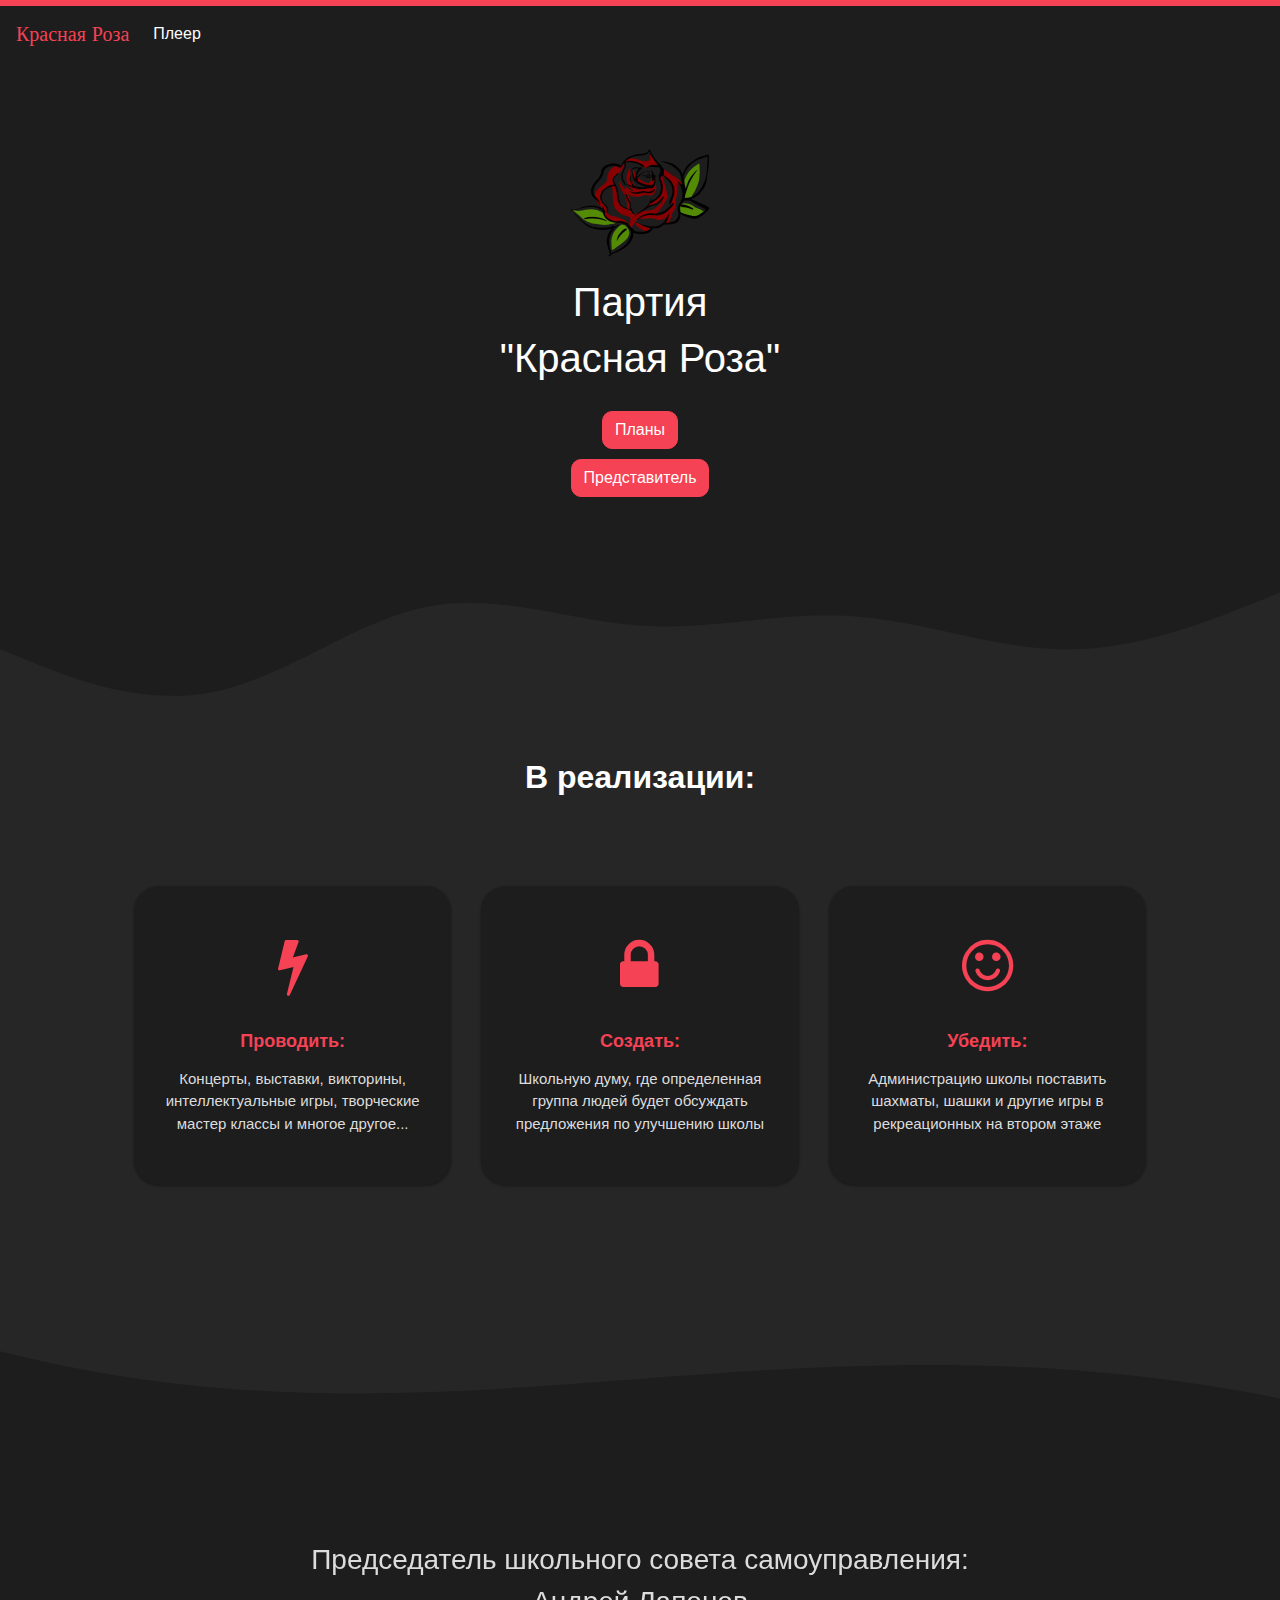
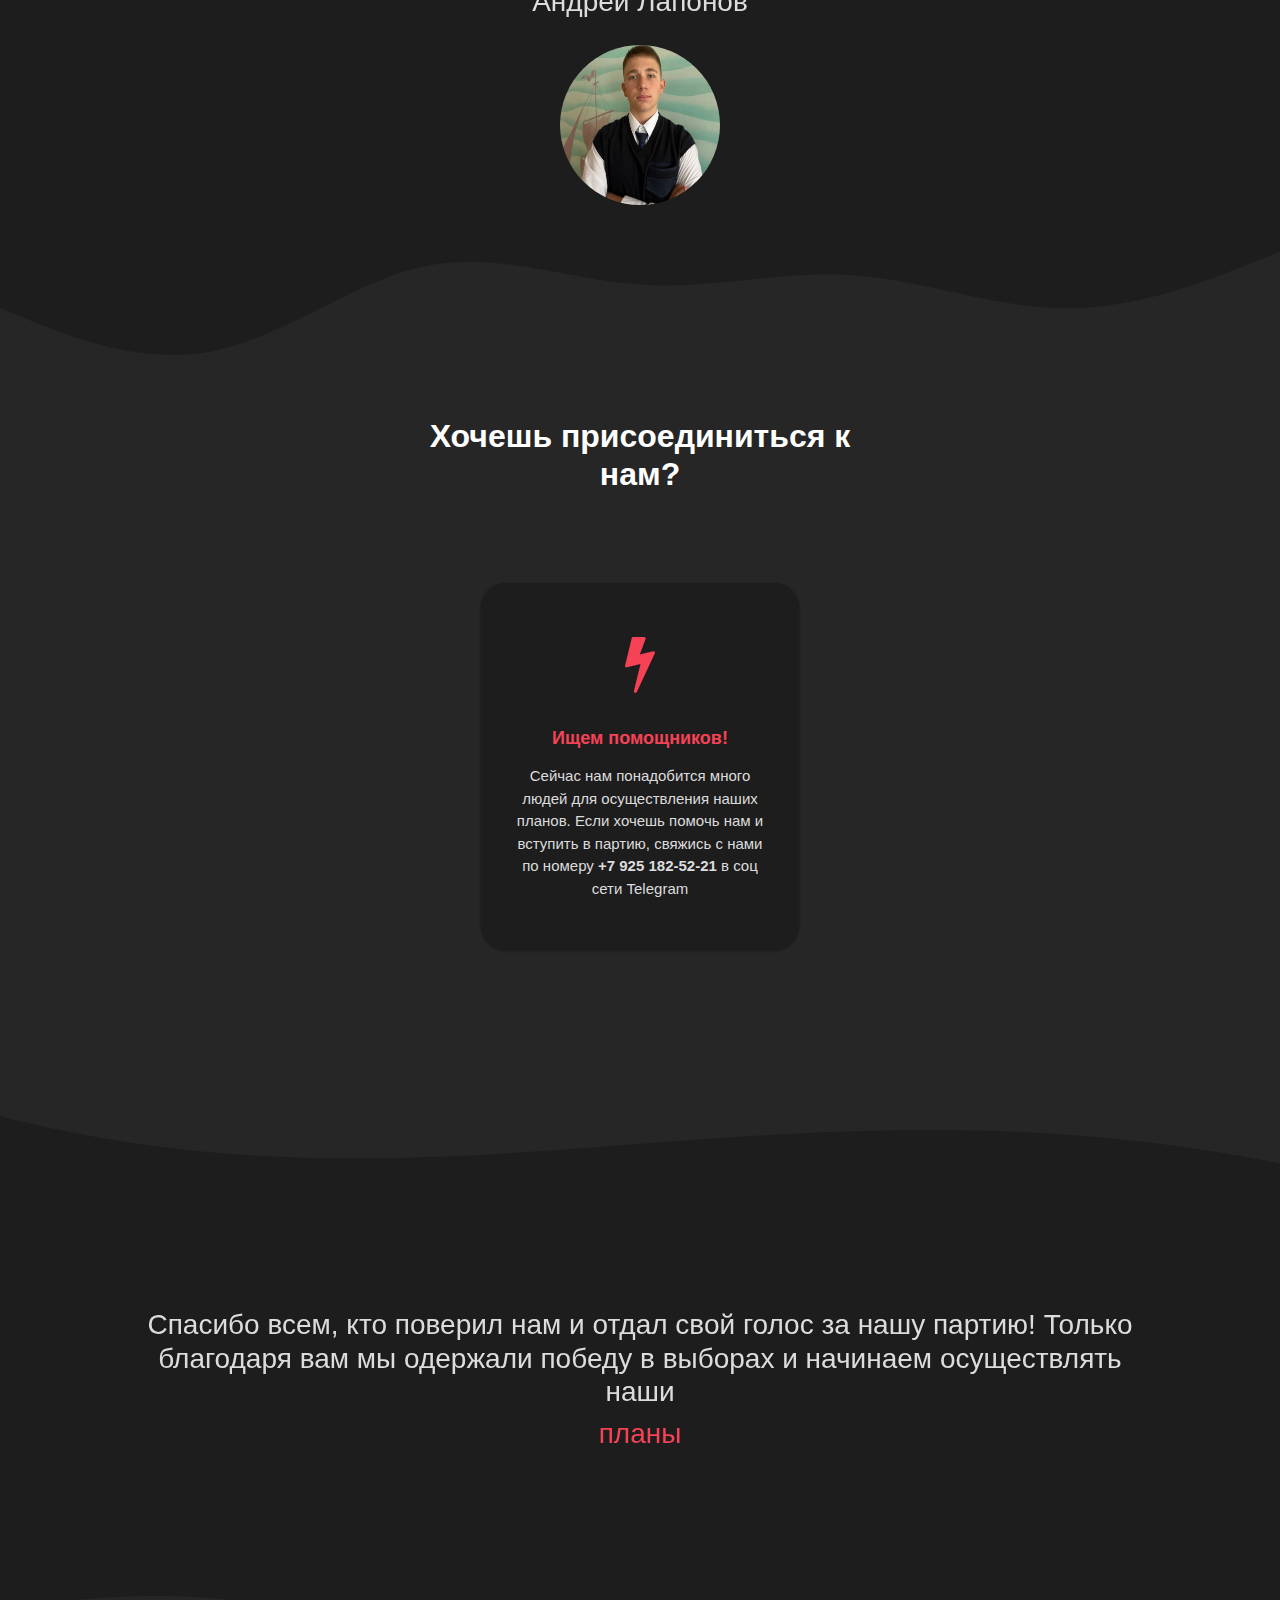
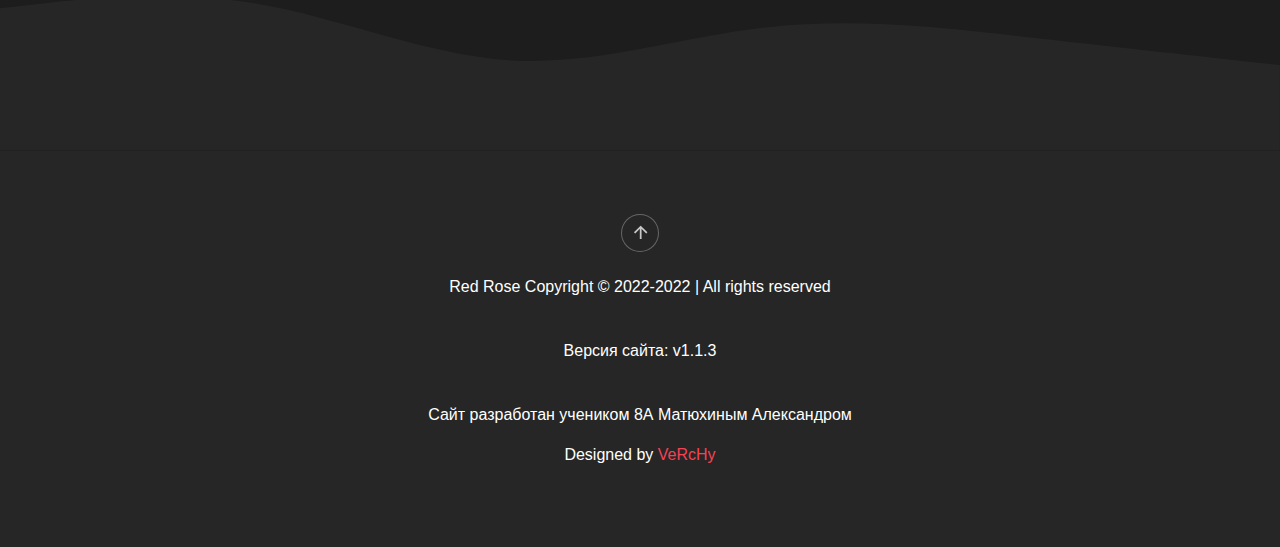
<file: index.html>
<!DOCTYPE html>
<html>

<head>
    <meta charset="utf-8">
    <meta name="viewport" content="width=device-width, initial-scale=1.0, shrink-to-fit=no">
    <title>Red Rose</title>
    <meta name="description" content="Сайт партии Красная Роза">
    <meta name="theme-color" content="#f54254">
    <link rel="icon" type="image/png" sizes="300x250" href="assets/img/red rose.png">
    <link rel="stylesheet" href="assets/bootstrap/css/bootstrap.min.css">Р
    <link rel="stylesheet" href="https://fonts.googleapis.com/css?family=Alfa+Slab+One">
    <link rel="stylesheet" href="assets/fonts/font-awesome.min.css">
    <link rel="stylesheet" href="assets/fonts/ionicons.min.css">
    <link rel="stylesheet" href="https://cdnjs.cloudflare.com/ajax/libs/animate.css/3.5.2/animate.min.css">
    <link rel="stylesheet" href="assets/css/styles.css">
</head>

<body style="background-color: var(--background);">
    <div id="top" style="height: 12px;">
        <nav class="navbar navbar-light navbar-expand fixed-top" style="color: var(--main-color);border-top-width: 6px;border-top-style: solid;background: var(--background);">
            <div class="container-fluid"><a class="navbar-brand" href="#" style="color: var(--main-color);font-family: 'Alfa Slab One', cursive;">Красная Роза</a><button data-toggle="collapse" class="navbar-toggler" data-target="#navcol-1"><span class="sr-only">Toggle navigation</span><span class="navbar-toggler-icon"></span></button>
                <div
                    class="collapse navbar-collapse" id="navcol-1">
                    <ul class="nav navbar-nav">
                        <li class="nav-item"><a class="nav-link active smoothScroll" href="https://verchy78.github.io/redrose/player" style="color: var(--text-color);">Плеер</a></li>
                    </ul>
            </div>
    </div>
    </nav>
    </div>
    <header class="d-xl-flex flex-column justify-content-xl-center align-items-xl-center" style="height: 418px;text-align: center;margin: 55px;"><img class="rounded" src="assets/img/red rose.png" width="150" height="150" style="margin-top: 30px;">
        <h1 class="d-xl-flex justify-content-xl-start" style="color: var(--text-color);">Партия</h1>
        <h1 class="d-xl-flex justify-content-xl-start" style="color: var(--text-color);">"Красная Роза"</h1>
        <p style="color: var(--secondary-text-color);"></p>
	<a class="btn btn-primary smoothScroll shadow-none" role="button" style="margin: 5px;background-color: var(--main-color);border-color: var(--main-color);border-radius: 10px;"
        href="#feature">Планы</a></div></div>
        <a class="btn btn-primary smoothScroll shadow-none" role="button" style="margin: 5px;background-color: var(--main-color);border-color: var(--main-color);border-radius: 10px;"
        href="#commands">Представитель</a></div></div>
    </header>
    <div id="feature" style="height: 90px;background: var(--secondary);"><div><svg xmlns="http://www.w3.org/2000/svg" viewBox="0 0 1440 320"><path fill="var(--background)" fill-opacity="1" d="M0,96L40,112C80,128,160,160,240,144C320,128,400,64,480,48C560,32,640,64,720,69.3C800,75,880,53,960,58.7C1040,64,1120,96,1200,96C1280,96,1360,64,1400,48L1440,32L1440,0L1400,0C1360,0,1280,0,1200,0C1120,0,1040,0,960,0C880,0,800,0,720,0C640,0,560,0,480,0C400,0,320,0,240,0C160,0,80,0,40,0L0,0Z"></path></svg></div></div>
    <div class="features-boxed" style="background: var(--secondary);">
        <div class="container" style="color: var(--main-color);">
            <div class="intro">
                <h2 class="text-center" style="color: var(--text-color);">В реализации:</h2>
            </div>
            <div class="row justify-content-center features">
                <div class="col-sm-6 col-md-5 col-lg-4 item">
                    <div id="features" class="box" style="/*border-radius: 34px;*/"><i class="fa fa-bolt icon" style="color: var(--main-color);"></i>
                        <h3 class="name">Проводить:</h3>
                        <p class="description" style="color: var(--secondary-text-color);">Концерты, выставки, викторины, интеллектуальные игры, творческие мастер классы и многое другое...<br></p>
                    </div>
                </div>
                <div class="col-sm-6 col-md-5 col-lg-4 item">
                    <div id="features" class="box"><i class="fa fa-lock icon" style="color: var(--main-color);"></i>
                        <h3 class="name">Создать:</h3>
                        <p class="description" style="color: var(--secondary-text-color);">Школьную думу, где определенная группа людей будет обсуждать предложения по улучшению школы<br></p>
                    </div>
                </div>
                <div class="col-sm-6 col-md-5 col-lg-4 item">
                    <div id="features" class="box"><i class="fa fa-smile-o icon" style="color: var(--main-color);"></i>
                        <h3 class="name">Убедить:</h3>
                        <p class="description" style="color: var(--secondary-text-color);">Администрацию школы поставить шахматы, шашки и другие игры в рекреационных на втором этаже<br></p>
                    </div>
                </div>
            </div>
        </div>
        <div></div>
    </div>
    <div style="background-color: var(--background);"><div style="height: 150px; overflow: hidden;" ><svg viewBox="0 0 500 150" preserveAspectRatio="none" style="height: 100%; width: 100%;"><path d="M-41.53,-9.56 C167.83,173.98 302.14,-60.89 534.09,89.10 L500.00,0.00 L0.00,0.00 Z" style="stroke: none; fill: var(--secondary);"></path></svg></div></div>
    <div id="commands">


  </div>
</div></div>
    <div class="team-clean" style="background: rgba(0,0,0,0);">
        <div class="container" style="filter: blur(0px);padding-bottom: 0px;">
            <h3 class="text-center name" style="color: var(--secondary-text-color)">Председатель школьного совета самоуправления:</h3>
            <h3 class="text-center name" style="color: var(--secondary-text-color)">Андрей Лапонов</h3>
            <div class="intro"></div>
            <div class="row row-cols-4 d-flex d-xl-flex justify-content-center justify-content-xl-center people" style="padding-bottom: 0px;">
                <div class="col-auto col-md-6 col-lg-4 yeet"><a href="" target="_blank"><img class="rounded-circle partner" src="assets/img/lapka.png"></a></div>
            </div>
        </div>
    </div>
    <div id="feature" style="height: 90px;background: var(--secondary);"><div><svg xmlns="http://www.w3.org/2000/svg" viewBox="0 0 1440 320"><path fill="var(--background)" fill-opacity="1" d="M0,96L40,112C80,128,160,160,240,144C320,128,400,64,480,48C560,32,640,64,720,69.3C800,75,880,53,960,58.7C1040,64,1120,96,1200,96C1280,96,1360,64,1400,48L1440,32L1440,0L1400,0C1360,0,1280,0,1200,0C1120,0,1040,0,960,0C880,0,800,0,720,0C640,0,560,0,480,0C400,0,320,0,240,0C160,0,80,0,40,0L0,0Z"></path></svg></div></div>
    <div class="features-boxed" style="background: var(--secondary);">
        <div class="container" style="color: var(--main-color);">
            <div class="intro">
                <h2 class="text-center" style="color: var(--text-color);">Хочешь присоединиться к нам?</h2>
            </div>
            <div class="row justify-content-center features">
                <div class="col-sm-6 col-md-5 col-lg-4 item">
                    <div id="features" class="box"><i class="fa fa-bolt icon" style="color: var(--main-color);"></i>
                        <h3 class="name">Ищем помощников!</h3>
                        <p class="description" style="color: var(--secondary-text-color);">Сейчас нам понадобится много людей для осуществления наших планов. Если хочешь помочь нам и вступить в партию, свяжись с нами по номеру <strong>+7 925 182-52-21</strong> в соц сети Telegram <br></p>
                    </div>
                </div>
            </div>
        </div>
        <div></div>
    </div>
    <div style="background-color: var(--background);"><div style="height: 150px; overflow: hidden;" ><svg viewBox="0 0 500 150" preserveAspectRatio="none" style="height: 100%; width: 100%;"><path d="M-41.53,-9.56 C167.83,173.98 302.14,-60.89 534.09,89.10 L500.00,0.00 L0.00,0.00 Z" style="stroke: none; fill: var(--secondary);"></path></svg></div></div>
    <div id="golos">
    <div class="team-clean" style="background: rgba(0,0,0,0);">
        <div class="container" style="filter: blur(0px);padding-bottom: 0px;">
            <h3 class="text-center name" style="color: var(--secondary-text-color)">Спасибо всем, кто поверил нам и отдал свой голос за нашу партию! Только благодаря вам мы одержали победу в выборах и начинаем осуществлять наши <a class="nav-link active smoothScroll" href="#feature" style="color: var(--main-color);">планы</a></h3>
            </div>
        </div>
    </div>

<svg xmlns="http://www.w3.org/2000/svg" viewBox="0 0 1440 320"><path fill="var(--secondary)" fill-opacity="1" d="M0,160L48,154.7C96,149,192,139,288,154.7C384,171,480,213,576,218.7C672,224,768,192,864,181.3C960,171,1056,181,1152,192C1248,203,1344,213,1392,218.7L1440,224L1440,320L1392,320C1344,320,1248,320,1152,320C1056,320,960,320,864,320C768,320,672,320,576,320C480,320,384,320,288,320C192,320,96,320,48,320L0,320Z"></path></svg>
    <div class="footer-dark" style="background: var(--secondary);padding-top: 0px;padding-bottom: 0px;">
        <div class="container">
            <div class="row">
                <div class="col item social"><a class="smoothScroll" href="#top"><i class="icon ion-android-arrow-up"></i></a></div>
            </div>
            <p class="copyright" style="color: var(--text-color);">Red Rose Copyright © 2022-2022 | All rights reserved</p>
            <p class="copyright" style="color: var(--text-color);">Версия сайта: v1.1.3</p>
            <p class="copyright" style="color: var(--text-color);">Сайт разработан учеником 8А Матюхиным Александром</p>
            <p class="copyright" style="color: var(--text-color);padding: 0px;">
                <!--Consider leaving this to give credit to me for making this, I worked hard on it and it makes me feel good :D-->Designed by&nbsp;<a href="http://marybot.ru/verchy-dev" style="color: var(--main-color);">VeRcHy</a></p>
        </div>
    </div>
    <script src="assets/js/jquery.min.js"></script>
    <script src="assets/bootstrap/js/bootstrap.min.js"></script>
    <script src="assets/js/Counting.js"></script>
    <script src="assets/js/untitled.js"></script>
</body>

</html>
</file>
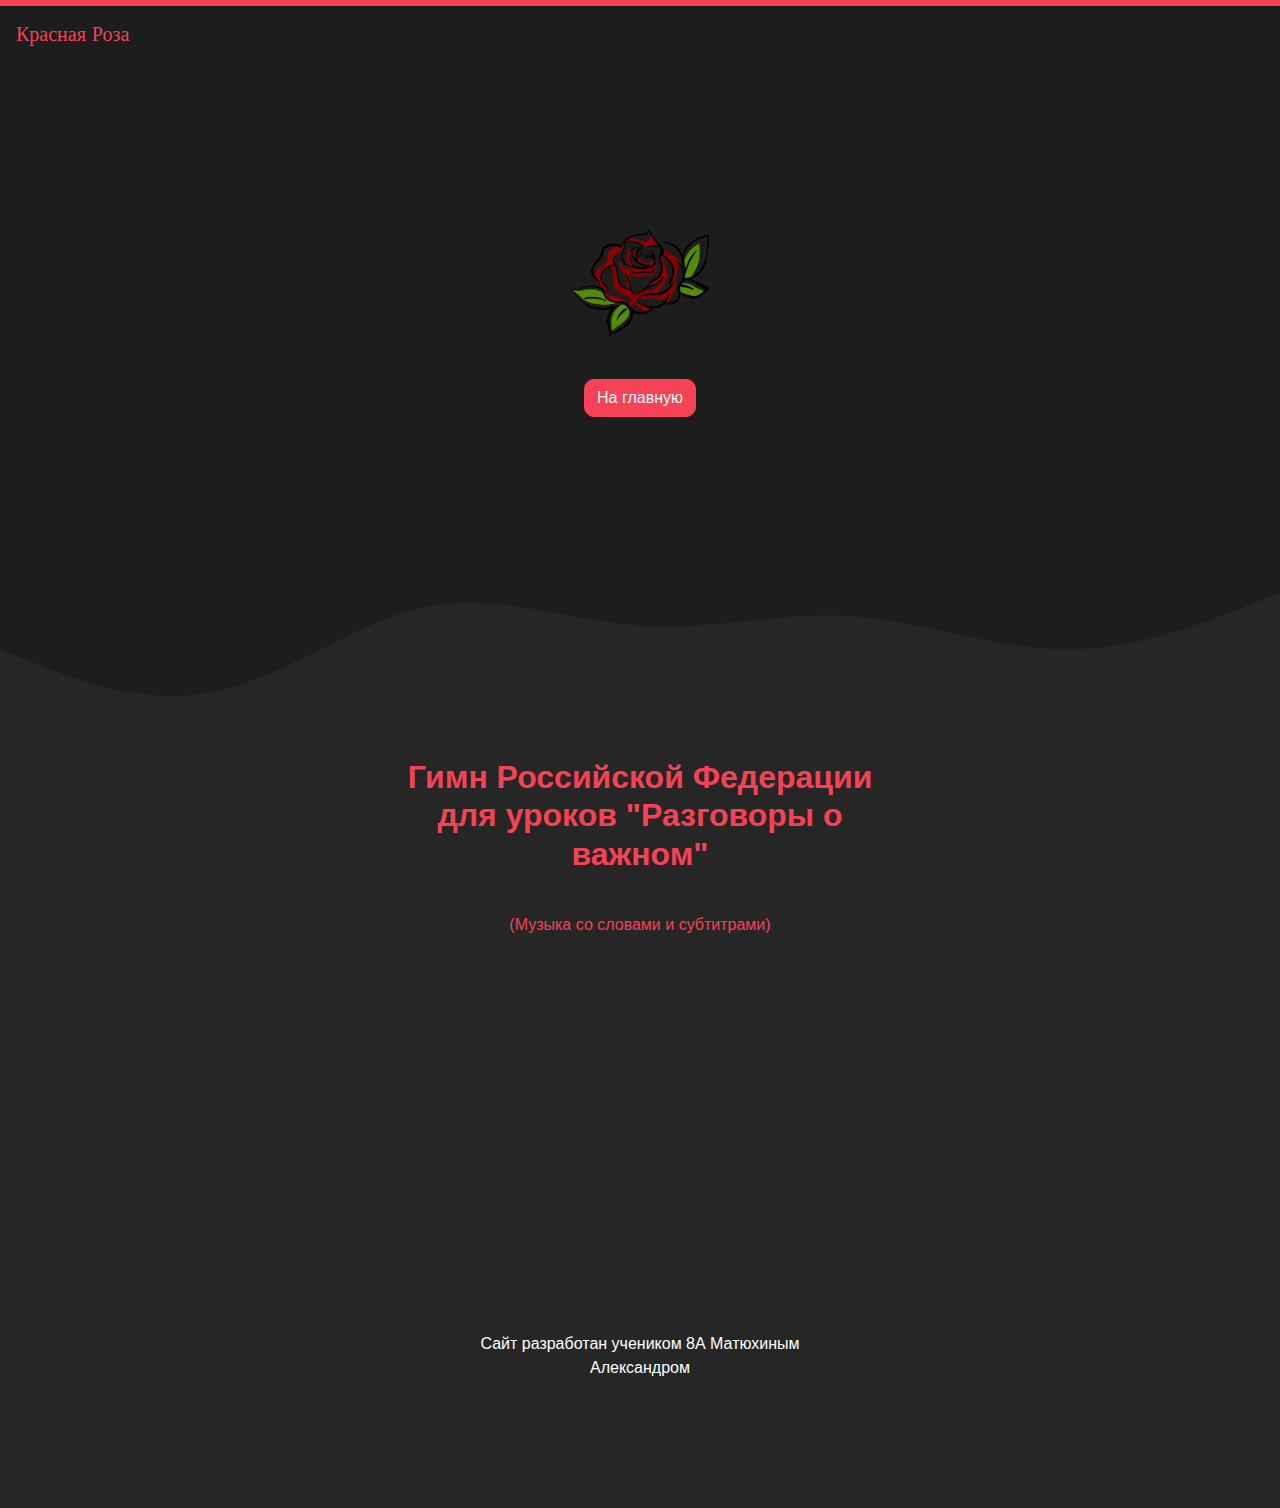
<file: hymn.html>
<!DOCTYPE html>
<html>

<head>
    <meta charset="utf-8">
    <meta name="viewport" content="width=device-width, initial-scale=1.0, shrink-to-fit=no">
    <title>Гимн России | Red Rose</title>
    <meta name="description" content="Гимн России для уроков Разговоры о Важном">
    <meta name="theme-color" content="#f54254">
    <link rel="icon" type="image/png" sizes="300x250" href="assets/img/red rose.png">
    <link rel="stylesheet" href="assets/bootstrap/css/bootstrap.min.css">Р
    <link rel="stylesheet" href="https://fonts.googleapis.com/css?family=Alfa+Slab+One">
    <link rel="stylesheet" href="assets/fonts/font-awesome.min.css">
    <link rel="stylesheet" href="assets/fonts/ionicons.min.css">
    <link rel="stylesheet" href="https://cdnjs.cloudflare.com/ajax/libs/animate.css/3.5.2/animate.min.css">
    <link rel="stylesheet" href="assets/css/styles.css">
</head>

    <div id="top" style="height: 12px;">
        <nav class="navbar navbar-light navbar-expand fixed-top" style="color: var(--main-color);border-top-width: 6px;border-top-style: solid;background: var(--background);">
            <div class="container-fluid"><a class="navbar-brand" href="#" style="color: var(--main-color);font-family: 'Alfa Slab One', cursive;">Красная Роза</a><button data-toggle="collapse" class="navbar-toggler" data-target="#navcol-1"><span class="sr-only">Toggle navigation</span><span class="navbar-toggler-icon"></span></button>
    </div>
    </nav>
    </div>

<body style="background-color: var(--background);">
    </nav>
    </div>
    <header class="d-xl-flex flex-column justify-content-xl-center align-items-xl-center" style="height: 418px;text-align: center;margin: 55px;"><img class="rounded" src="assets/img/red rose.png" width="150" height="150" style="margin-top: 30px;">
        <p style="color: var(--secondary-text-color);"></p>
  <a class="btn btn-primary smoothScroll shadow-none" role="button" style="margin: 5px;background-color: var(--main-color);border-color: var(--main-color);border-radius: 10px;"
        href="https://verchy78.github.io/redrose/">На главную</a></div></div>
    </header>
    <div id="feature" style="height: 90px;background: var(--secondary);"><div><svg xmlns="http://www.w3.org/2000/svg" viewBox="0 0 1440 320"><path fill="var(--background)" fill-opacity="1" d="M0,96L40,112C80,128,160,160,240,144C320,128,400,64,480,48C560,32,640,64,720,69.3C800,75,880,53,960,58.7C1040,64,1120,96,1200,96C1280,96,1360,64,1400,48L1440,32L1440,0L1400,0C1360,0,1280,0,1200,0C1120,0,1040,0,960,0C880,0,800,0,720,0C640,0,560,0,480,0C400,0,320,0,240,0C160,0,80,0,40,0L0,0Z"></path></svg></div></div>
    <div class="features-boxed" style="background: var(--secondary);">
        <div class="container" style="color: var(--main-color);">
            <div class="intro">
                <h2 class="text-center" style="color: var(--main-color);">Гимн Российской Федерации для уроков "Разговоры о важном"<br></h2>
            <center><a href = "https://youtu.be/fG1wXlOrHQo">(Музыка со словами и субтитрами)</a></center>
            <div></div>
<iframe width="500" height="300" src="https://www.youtube.com/embed/fG1wXlOrHQo" title="Гимн России с субтитрами" frameborder="0" allow="accelerometer; autoplay; clipboard-write; encrypted-media; gyroscope; picture-in-picture" allowfullscreen></iframe>

    <div class="footer-dark" style="background: var(--secondary);padding-top: 0px;padding-bottom: 0px;">
        <div class="container">
            <div class="row">
            </div>
            <p class="copyright" style="color: var(--text-color);">Сайт разработан учеником 8А Матюхиным Александром</p>
        </div>
    </div>
    <script src="assets/js/jquery.min.js"></script>
    <script src="assets/bootstrap/js/bootstrap.min.js"></script>
    <script src="assets/js/Counting.js"></script>
    <script src="assets/js/untitled.js"></script>
</body>

</html>
</file>
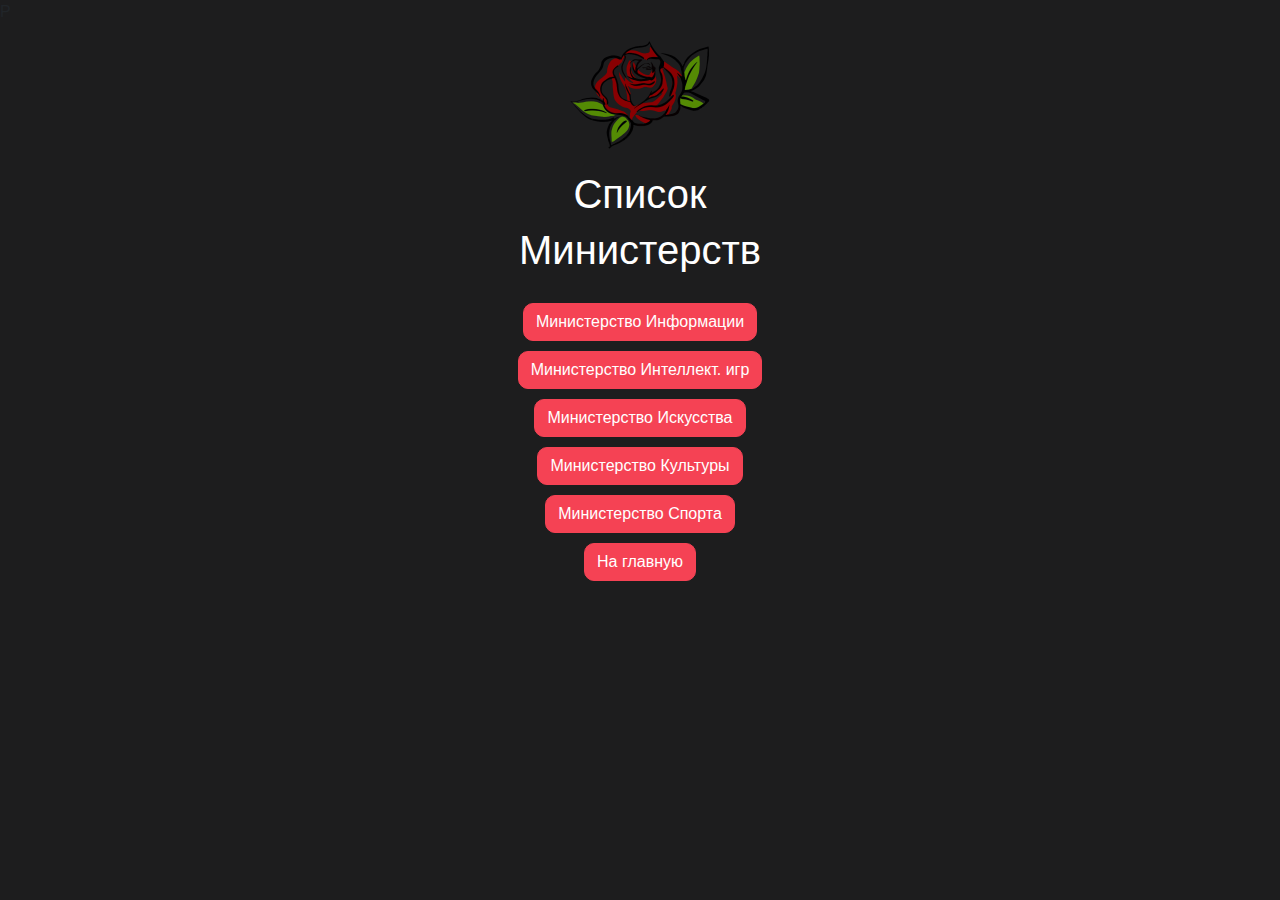
<file: ministries.html>
<!DOCTYPE html>
<html>

<head>
    <meta charset="utf-8">
    <meta name="viewport" content="width=device-width, initial-scale=1.0, shrink-to-fit=no">
    <title>Red Rose</title>
    <meta name="description" content="Сайт партии Красная Роза">
    <meta name="theme-color" content="#f54254">
    <link rel="icon" type="image/png" sizes="300x250" href="assets/img/red rose.png">
    <link rel="stylesheet" href="assets/bootstrap/css/bootstrap.min.css">Р
    <link rel="stylesheet" href="https://fonts.googleapis.com/css?family=Alfa+Slab+One">
    <link rel="stylesheet" href="assets/fonts/font-awesome.min.css">
    <link rel="stylesheet" href="assets/fonts/ionicons.min.css">
    <link rel="stylesheet" href="https://cdnjs.cloudflare.com/ajax/libs/animate.css/3.5.2/animate.min.css">
    <link rel="stylesheet" href="assets/css/styles.css">
</head>

<body style="background-color: var(--background);">

    <header class="d-xl-flex flex-column justify-content-xl-center align-items-xl-center" style="height: 418px;text-align: center;margin: 55px;"><img class="rounded" src="assets/img/red rose.png" width="150" height="150" style="margin-top: 30px;">
        <h1 class="d-xl-flex justify-content-xl-start" style="color: var(--text-color);">Список</h1>
        <h1 class="d-xl-flex justify-content-xl-start" style="color: var(--text-color);">Министерств</h1>
        <p style="color: var(--secondary-text-color);"></p>
    <a class="btn btn-primary smoothScroll shadow-none" role="button" style="margin: 5px;background-color: var(--main-color);border-color: var(--main-color);border-radius: 10px;"
        href="">Министерство Информации</a></div></div>
        <a class="btn btn-primary smoothScroll shadow-none" role="button" style="margin: 5px;background-color: var(--main-color);border-color: var(--main-color);border-radius: 10px;"
        href="">Министерство Интеллект. игр</a></div></div>
        <a class="btn btn-primary smoothScroll shadow-none" role="button" style="margin: 5px;background-color: var(--main-color);border-color: var(--main-color);border-radius: 10px;"
        href="">Министерство Искусства</a></div></div>
        <a class="btn btn-primary smoothScroll shadow-none" role="button" style="margin: 5px;background-color: var(--main-color);border-color: var(--main-color);border-radius: 10px;"
        href="">Министерство Культуры</a></div></div>
        <a class="btn btn-primary smoothScroll shadow-none" role="button" style="margin: 5px;background-color: var(--main-color);border-color: var(--main-color);border-radius: 10px;"
        href="">Министерство Спорта</a></div></div>
  <a class="btn btn-primary smoothScroll shadow-none" role="button" style="margin: 5px;background-color: var(--main-color);border-color: var(--main-color);border-radius: 10px;"
        href="https://verchy78.github.io/redrose/">На главную</a></div></div>
    </header>

</body>

</html>
</file>
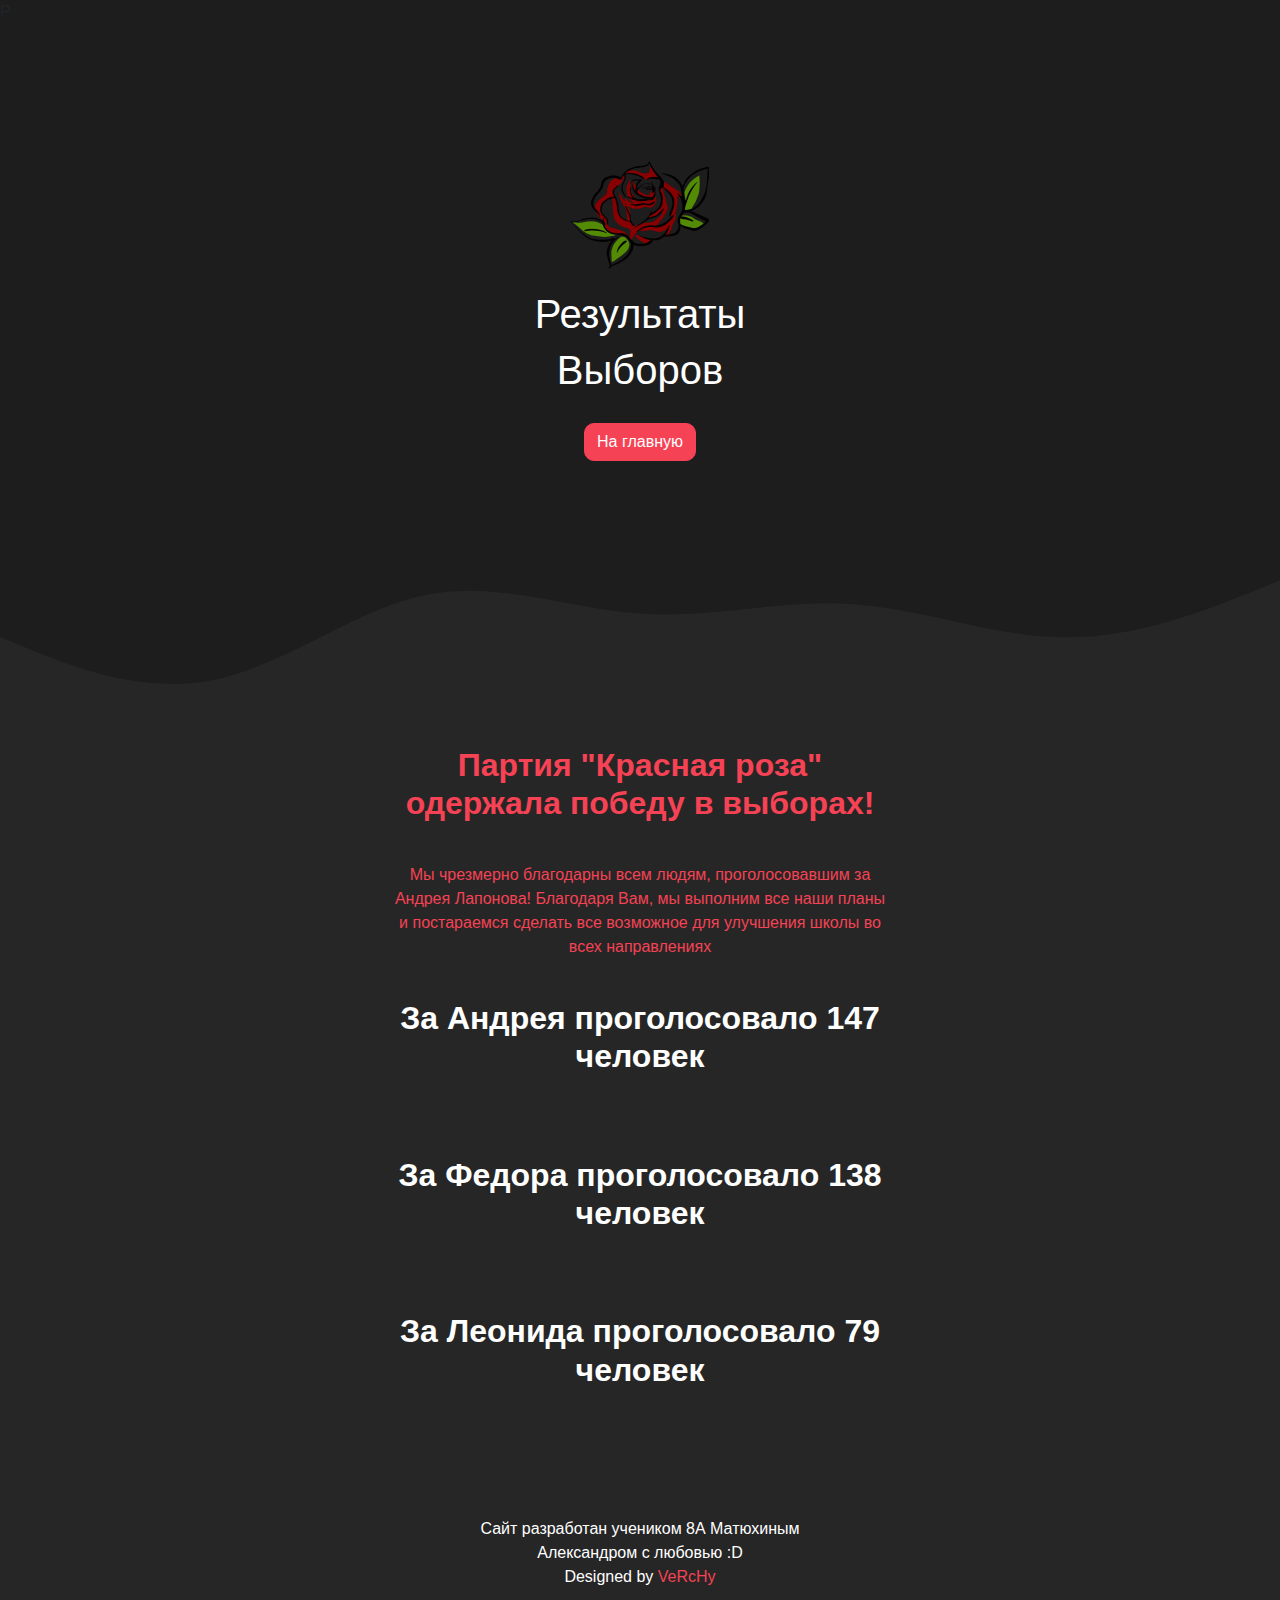
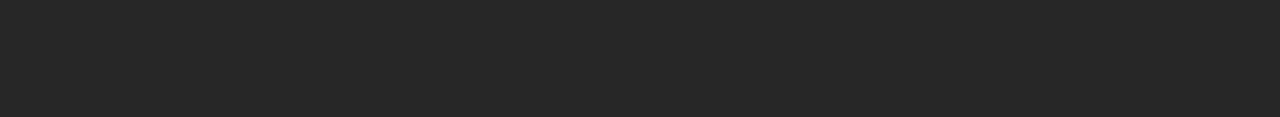
<file: results(arhived).html>
<!DOCTYPE html>
<html>

<head>
    <meta charset="utf-8">
    <meta name="viewport" content="width=device-width, initial-scale=1.0, shrink-to-fit=no">
    <title>Результаты</title>
    <meta name="description" content="Результаты выборов">
    <meta name="theme-color" content="#f54254">
    <link rel="icon" type="image/png" sizes="300x250" href="assets/img/red rose.png">
    <link rel="stylesheet" href="assets/bootstrap/css/bootstrap.min.css">Р
    <link rel="stylesheet" href="https://fonts.googleapis.com/css?family=Alfa+Slab+One">
    <link rel="stylesheet" href="assets/fonts/font-awesome.min.css">
    <link rel="stylesheet" href="assets/fonts/ionicons.min.css">
    <link rel="stylesheet" href="https://cdnjs.cloudflare.com/ajax/libs/animate.css/3.5.2/animate.min.css">
    <link rel="stylesheet" href="assets/css/styles.css">
</head>

<body style="background-color: var(--background);">
    </nav>
    </div>
    <header class="d-xl-flex flex-column justify-content-xl-center align-items-xl-center" style="height: 418px;text-align: center;margin: 55px;"><img class="rounded" src="assets/img/red rose.png" width="150" height="150" style="margin-top: 30px;">
        <h1 class="d-xl-flex justify-content-xl-start" style="color: var(--text-color);">Результаты</h1>
        <h1 class="d-xl-flex justify-content-xl-start" style="color: var(--text-color);">Выборов</h1>
        <p style="color: var(--secondary-text-color);"></p>
  <a class="btn btn-primary smoothScroll shadow-none" role="button" style="margin: 5px;background-color: var(--main-color);border-color: var(--main-color);border-radius: 10px;"
        href="https://verchy78.github.io/redrose/">На главную</a></div></div>
    </header>
    <div id="feature" style="height: 90px;background: var(--secondary);"><div><svg xmlns="http://www.w3.org/2000/svg" viewBox="0 0 1440 320"><path fill="var(--background)" fill-opacity="1" d="M0,96L40,112C80,128,160,160,240,144C320,128,400,64,480,48C560,32,640,64,720,69.3C800,75,880,53,960,58.7C1040,64,1120,96,1200,96C1280,96,1360,64,1400,48L1440,32L1440,0L1400,0C1360,0,1280,0,1200,0C1120,0,1040,0,960,0C880,0,800,0,720,0C640,0,560,0,480,0C400,0,320,0,240,0C160,0,80,0,40,0L0,0Z"></path></svg></div></div>
    <div class="features-boxed" style="background: var(--secondary);">
        <div class="container" style="color: var(--main-color);">
            <div class="intro">
                <h2 class="text-center" style="color: var(--main-color);">Партия "Красная роза" одержала победу в выборах!<br></h2>
            <center>Мы чрезмерно благодарны всем людям, проголосовавшим за Андрея Лапонова! Благодаря Вам, мы выполним все наши планы и постараемся сделать все возможное для улучшения школы во всех направлениях</center>
                <h2 class="text-center" style="color: var(--text-color);">За Андрея проголосовало 147 человек</h2>
                <h2 class="text-center" style="color: var(--text-color);">За Федора проголосовало 138 человек</h2>
                <h2 class="text-center" style="color: var(--text-color);">За Леонида проголосовало 79 человек</h2>

    <div class="footer-dark" style="background: var(--secondary);padding-top: 0px;padding-bottom: 0px;">
        <div class="container">
            <div class="row">
            </div>
            <p class="copyright" style="color: var(--text-color);">Сайт разработан учеником 8А Матюхиным Александром с любовью :D</p>
            <p class="copyright" style="color: var(--text-color);padding: 0px;">
                <!--Consider leaving this to give credit to me for making this, I worked hard on it and it makes me feel good :D-->Designed by&nbsp;<a href="http://marybot.ru/verchy-dev" style="color: var(--main-color);">VeRcHy</a></p>
        </div>
    </div>
    <script src="assets/js/jquery.min.js"></script>
    <script src="assets/bootstrap/js/bootstrap.min.js"></script>
    <script src="assets/js/Counting.js"></script>
    <script src="assets/js/untitled.js"></script>
</body>

</html>
</file>
<file: assets/css/styles.css>
:root {
  --main-color: #f54254;
  --background: #1d1d1e;
  --secondary: #262626;
  --link: #f54254;
  --text-color: #fff;
  --secondary-text-color: #dcdcdc;
}

/* scroll bar */

::-webkit-scrollbar {
  width: 8px;
}

::-webkit-scrollbar-track {
  background: black;
}

::-webkit-scrollbar-thumb {
  background: var(--main-color);
}

.footer-dark {
  padding: 50px 0;
}

.footer-dark .item.text {
  margin-bottom: 36px;
}

.footer-dark .item.social {
  text-align: center;
}

.footer-dark .item.social > a {
  font-size: 20px;
  width: 36px;
  height: 36px;
  line-height: 36px;
  display: inline-block;
  text-align: center;
  border-radius: 50%;
  box-shadow: 0 0 0 1px rgba(255,255,255,0.4);
  margin: 0 8px;
  color: #fff;
  opacity: 0.75;
}

.footer-dark .item.social > a:hover {
  background-color: #474350;
}

.footer-dark .copyright {
  text-align: center;
  padding-top: 24px;
}

/* features */

.features-boxed {
  color: #313437;
  background-color: #eef4f7;
}

.features-boxed p {
  color: #7d8285;
}

.features-boxed h2 {
  font-weight: bold;
  margin-bottom: 40px;
  padding-top: 40px;
  color: inherit;
}

@media (max-width:767px) {
  .features-boxed h2 {
    margin-bottom: 25px;
    padding-top: 25px;
    font-size: 24px;
  }
}

.features-boxed .intro {
  font-size: 16px;
  max-width: 500px;
  margin: 0 auto;
}

.features-boxed .intro p {
  margin-bottom: 0;
}

.features-boxed .features {
  padding: 50px 0;
}

.features-boxed .item {
  text-align: center;
}

.features-boxed .item .box {
  text-align: center;
  padding: 30px;
  background-color: #fff;
  margin-bottom: 30px;
}

.features-boxed .item .icon {
  font-size: 60px;
  color: #1485ee;
  margin-top: 20px;
  margin-bottom: 35px;
}

.features-boxed .item .name {
  font-weight: bold;
  font-size: 18px;
  margin-bottom: 8px;
  margin-top: 0;
  color: inherit;
}

.features-boxed .item .description {
  font-size: 15px;
  margin-top: 15px;
  margin-bottom: 20px;
}

a:hover {
  text-decoration: none;
  color: var(--main-color);
}

.shadow-lg.box:hover {
  background: rgb(244,241,241);
  box-shadow: 0 14px 28px rgba(0,0,0,0.25), 0 10px 10px rgba(0,0,0,0.22);
}

a {
  color: var(--main-color);
}

/* accordion */

* {
  box-sizing: border-box;
}

*::before, *::after {
  box-sizing: border-box;
}

.container {
  margin: 0 auto;
  padding: 4rem;
  color: var(--secondary-text-color);
}

.accordion .accordion-item {
  border-bottom: 1px solid var(--text-color);
}

.accordion .accordion-item button[aria-expanded='true'] {
  border-bottom: 1px solid var(--link);
}

.accordion button {
  position: relative;
  display: block;
  text-align: left;
  width: 100%;
  padding: 1em 0;
  color: var(--text-color);
  font-size: 1.15rem;
  font-weight: 400;
  border: none;
  background: none;
  outline: none;
}

.accordion button:hover, .accordion button:focus {
  cursor: pointer;
  color: var(--link);
}

.accordion button:hover::after, .accordion button:focus::after {
  cursor: pointer;
  color: var(--link);
  border-right: 1px solid var(--link);
}

.accordion button .accordion-title {
  padding: 1em 1.5em 1em 0;
}

.accordion button .icon {
  display: inline-block;
  position: absolute;
  top: 18px;
  right: 0;
  width: 22px;
  height: 22px;
}

.accordion button .icon::before {
  display: block;
  position: absolute;
  content: '';
  top: 9px;
  left: 5px;
  width: 10px;
  height: 2px;
  background: currentColor;
}

.accordion button .icon::after {
  display: block;
  position: absolute;
  content: '';
  top: 5px;
  left: 9px;
  width: 2px;
  height: 10px;
  background: currentColor;
}

.accordion button[aria-expanded='true'] {
  color: var(--link);
}

.accordion button[aria-expanded='true'] .icon::after {
  width: 0;
}

.accordion button[aria-expanded='true'] + .accordion-content {
  opacity: 1;
  max-height: 250em;
  transition: all 200ms linear;
  will-change: opacity, max-height;
}

.accordion .accordion-content {
  opacity: 0;
  max-height: 0;
  overflow: hidden;
  transition: opacity 200ms linear, max-height 200ms linear;
  will-change: opacity, max-height;
}

.accordion .accordion-content p {
  font-size: 1rem;
  font-weight: 300;
  margin: 2em 0;
}

div#features {
  box-shadow: 0 1px 3px rgba(0,0,0,0.12), 0 1px 2px rgba(0,0,0,0.24);
  transition: all 0.3s cubic-bezier(.25,.8,.25,1);
  border-radius: 25px;
  background: var(--background);
}

div#features:hover {
  box-shadow: 0 14px 28px rgba(0,0,0,0.25), 0 10px 10px rgba(0,0,0,0.22);
}

.partner:hover {
  border-radius: 598px;
  border-style: solid;
  border-color: var(--main-color);
}

.partner {
  width: 160px;
  height: 160px;
  transition: all 200ms linear;
}

.yeet {
  text-align: center;
  padding: 18px;
}
</file>
